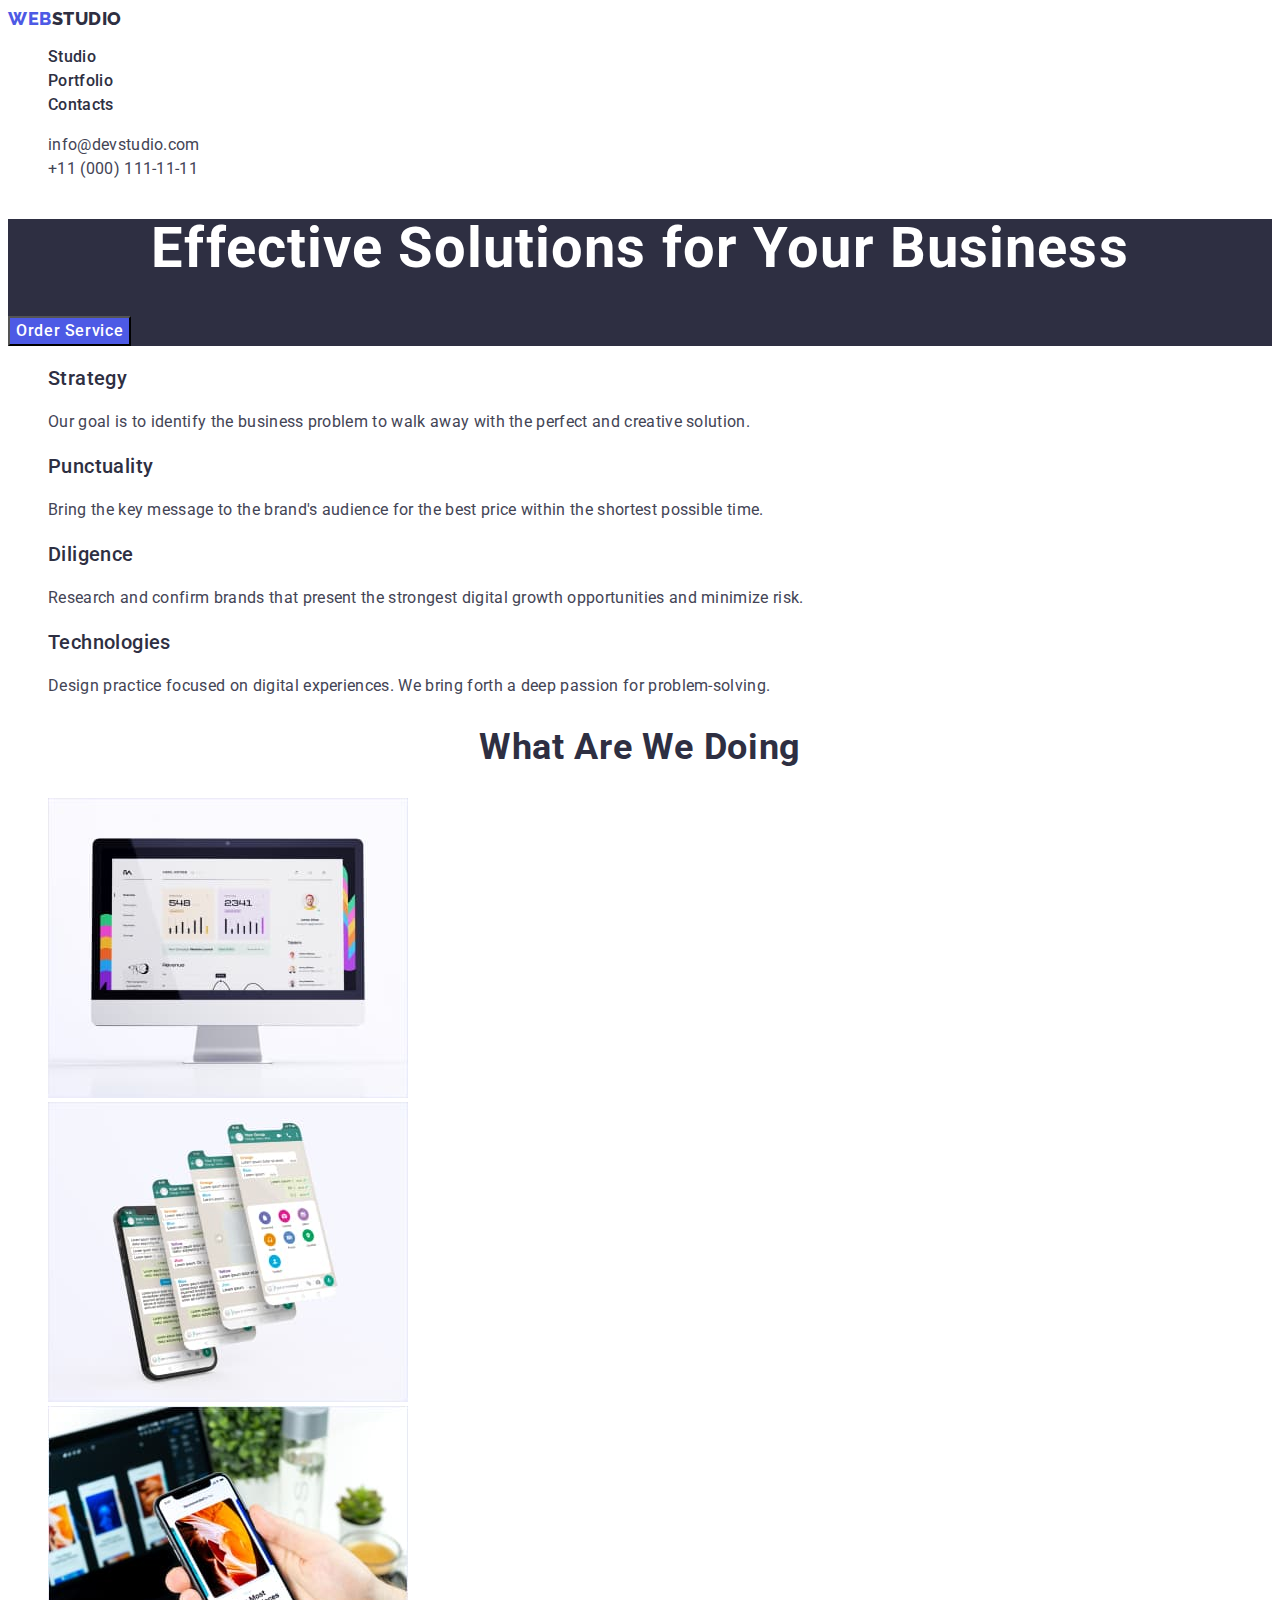
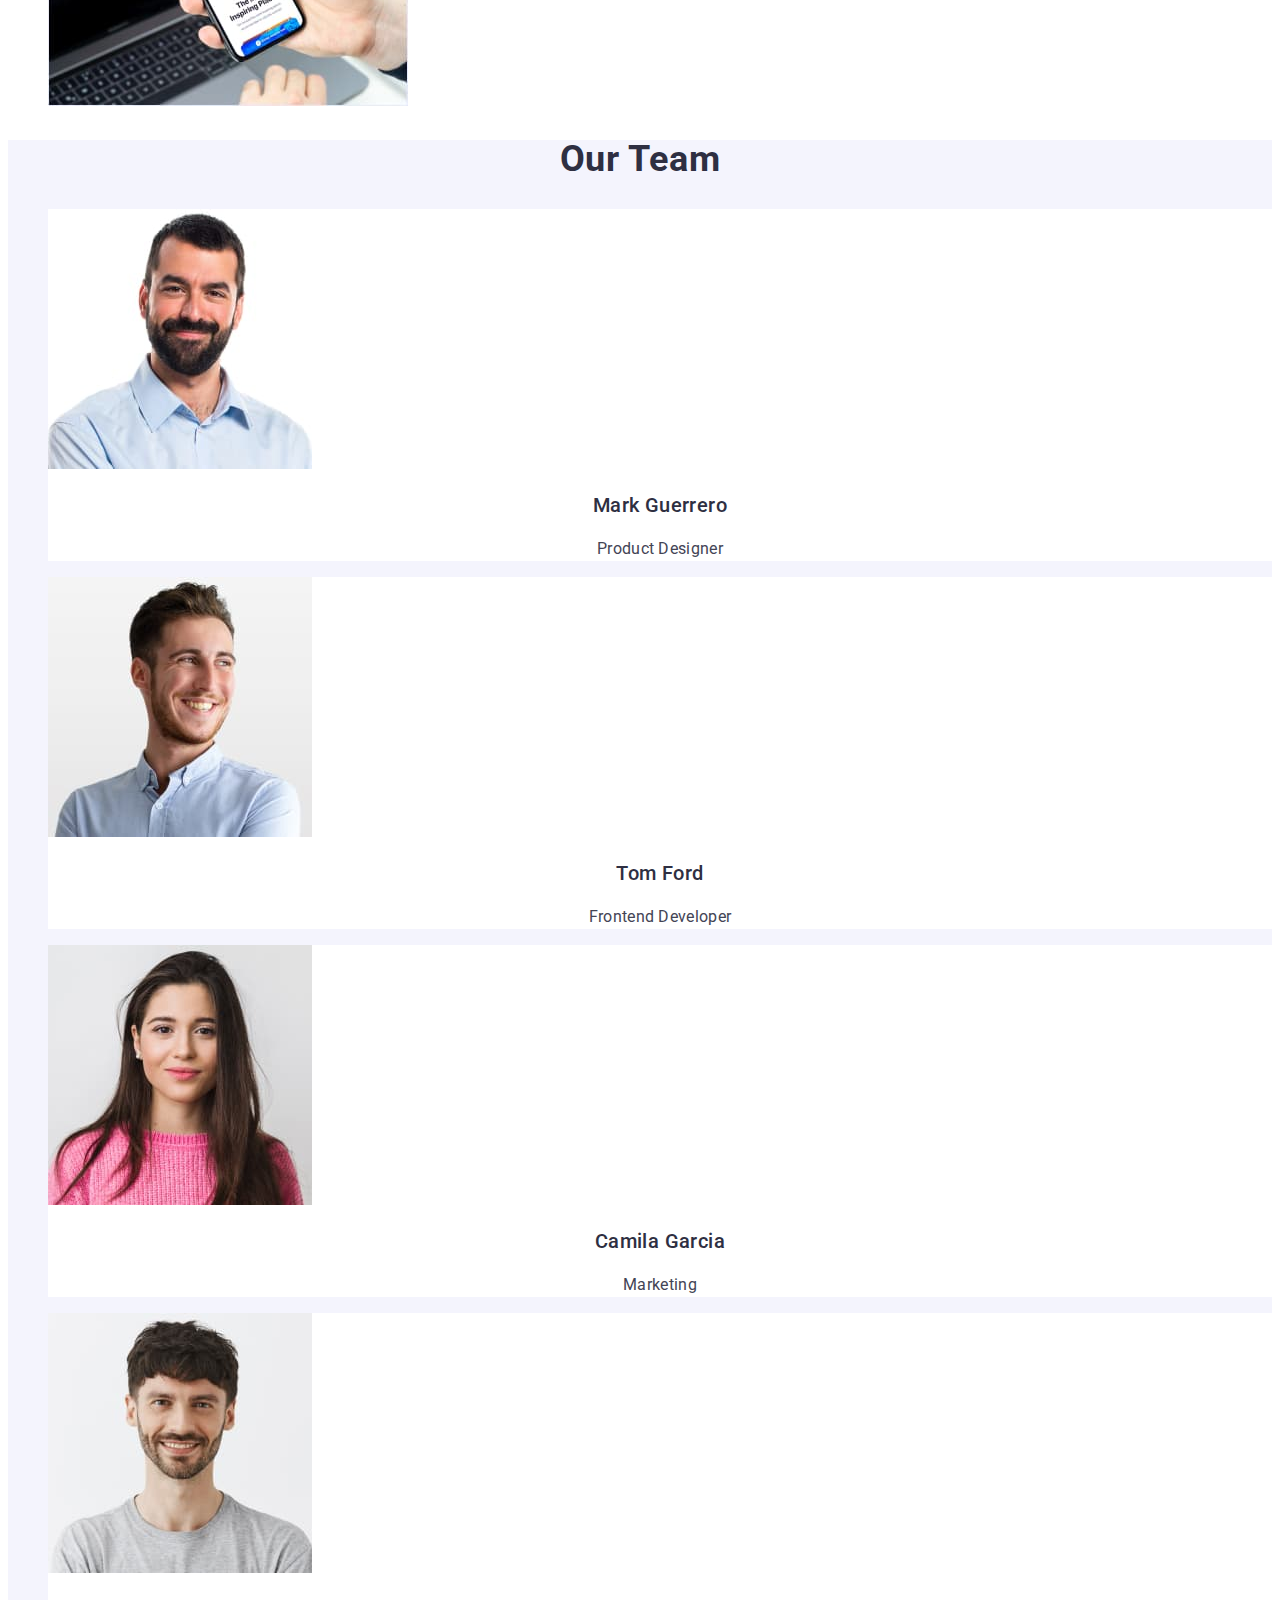
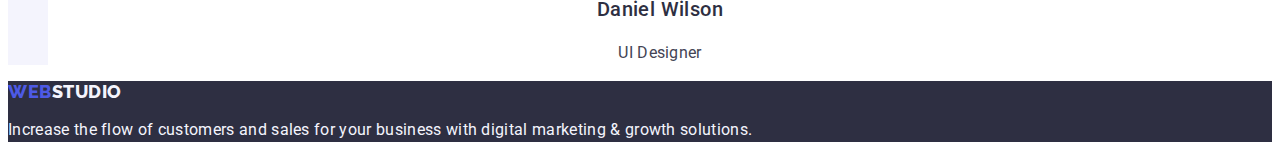
<file: index.html>
<!DOCTYPE html>
<html lang="en">
  <head>
    <meta charset="UTF-8" />
    <meta http-equiv="X-UA-Compatible" content="IE=edge" />
    <meta name="viewport" content="width=device-width, initial-scale=1.0" />
    <title>WebStudio</title>
    <link rel="preconnect" href="https://fonts.googleapis.com" />
    <link rel="preconnect" href="https://fonts.gstatic.com" crossorigin />
    <link
      href="https://fonts.googleapis.com/css2?family=Raleway:wght@800&family=Roboto:wght@400;500;700;900&display=swap"
      rel="stylesheet"
    />
    <link rel="stylesheet" href="./css/styles.css" />
  </head>

  <body>
    <header class="header-section">
      <nav>
        <a href="./index.html" class="logo link"
          >Web<span class="logo-header">Studio</span></a
        >
        <ul class="list">
          <li><a href="./index.html" class="link">Studio</a></li>
          <li><a href="./portfolio.html" class="link">Portfolio</a></li>
          <li><a href="" class="link">Contacts</a></li>
        </ul>
      </nav>
      <!-- Company contacts -->
      <address class="contacts">
        <ul class="list">
          <li>
            <a href="mailto:info@devstudio.com" class="cont-link link"
              >info@devstudio.com</a
            >
          </li>
          <li>
            <a href="tel:+110001111111" class="cont-link link"
              >+11 (000) 111-11-11</a
            >
          </li>
        </ul>
      </address>
    </header>

    <main>
      <section class="hero">
        <h1 class="hero-title">Effective Solutions for Your Business</h1>
        <button type="button" class="hero-btn">Order Service</button>
      </section>

      <!-- Features of the company -->
      <section>
        <h2 hidden>Our advantages</h2>
        <ul class="list">
          <li>
            <h3 class="list-title">Strategy</h3>
            <p class="list-text">
              Our goal is to identify the business problem to walk away with the
              perfect and creative solution.
            </p>
          </li>
          <li>
            <h3 class="list-title">Punctuality</h3>
            <p class="list-text">
              Bring the key message to the brand's audience for the best price
              within the shortest possible time.
            </p>
          </li>
          <li>
            <h3 class="list-title">Diligence</h3>
            <p class="list-text">
              Research and confirm brands that present the strongest digital
              growth opportunities and minimize risk.
            </p>
          </li>
          <li>
            <h3 class="list-title">Technologies</h3>
            <p class="list-text">
              Design practice focused on digital experiences. We bring forth a
              deep passion for problem-solving.
            </p>
          </li>
        </ul>
      </section>
      <!-- Сompany work -->
      <section class="working">
        <h2 class="section-title">What are we doing</h2>
        <ul class="list">
          <li>
            <img src="./images/box1.jpg" alt="Site development" width="360" />
          </li>
          <li><img src="./images/box2.jpg" alt="Adaptive" width="360" /></li>
          <li><img src="./images/box3.jpg" alt="Testing" width="360" /></li>
        </ul>
      </section>
      <!-- Team company -->
      <section class="team">
        <h2 class="section-title">Our Team</h2>
        <ul class="list">
          <li class="card">
            <img src="./images/member1.jpg" alt="Mark Guerrero" width="264" />
            <h3 class="list-title">Mark Guerrero</h3>
            <p class="list-text">Product Designer</p>
          </li>
          <li class="card">
            <img src="./images/member2.jpg" alt="Tom Ford" width="264" />
            <h3 class="list-title">Tom Ford</h3>
            <p class="list-text">Frontend Developer</p>
          </li>
          <li class="card">
            <img src="./images/member3.jpg" alt="Camila Garcia" width="264" />
            <h3 class="list-title">Camila Garcia</h3>
            <p class="list-text">Marketing</p>
          </li>
          <li class="card">
            <img src="./images/member4.jpg" alt="Daniel Wilson" width="264" />
            <h3 class="list-title">Daniel Wilson</h3>
            <p class="list-text">UI Designer</p>
          </li>
        </ul>
      </section>
    </main>

    <footer class="footer-section">
      <a href="./index.html" class="logo link"
        >Web<span class="logo-footer">Studio</span></a
      >
      <p class="text-footer">
        Increase the flow of customers and sales for your business with digital
        marketing & growth solutions.
      </p>
    </footer>
  </body>
</html>
</file>
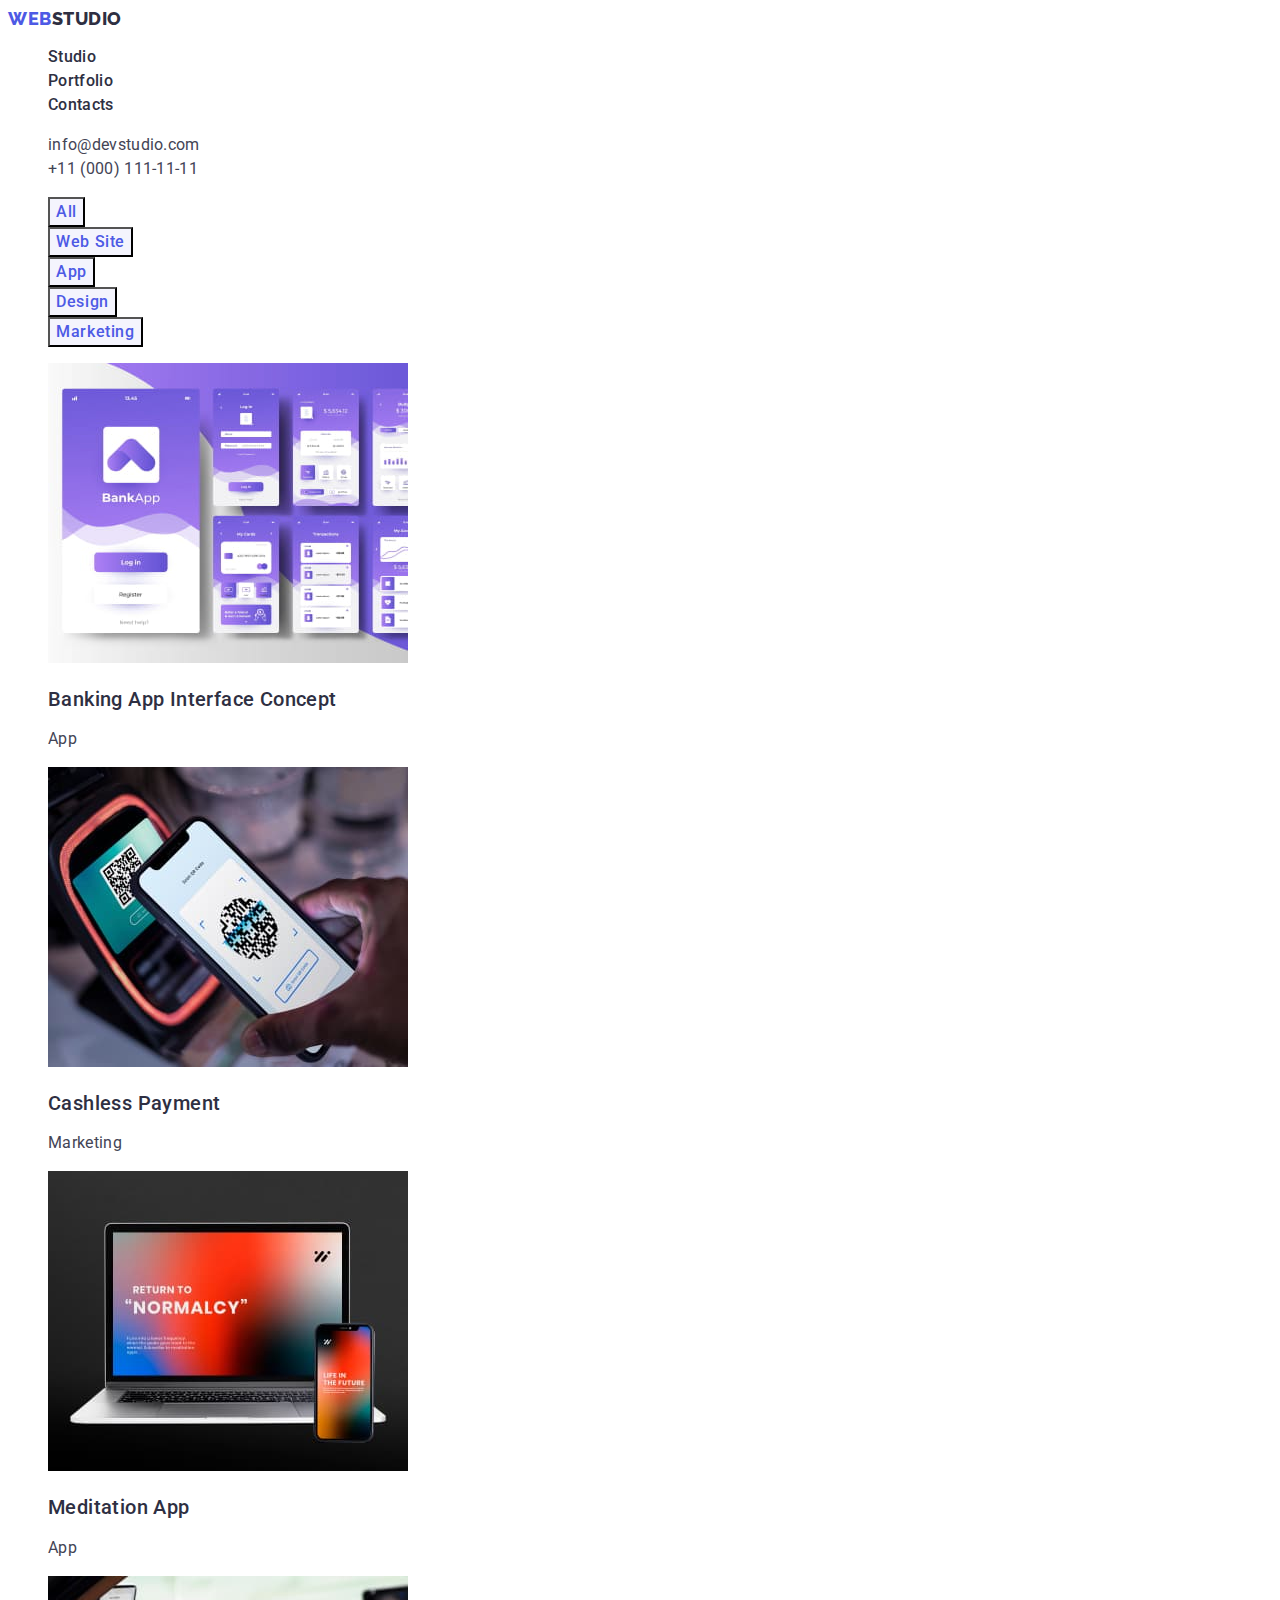
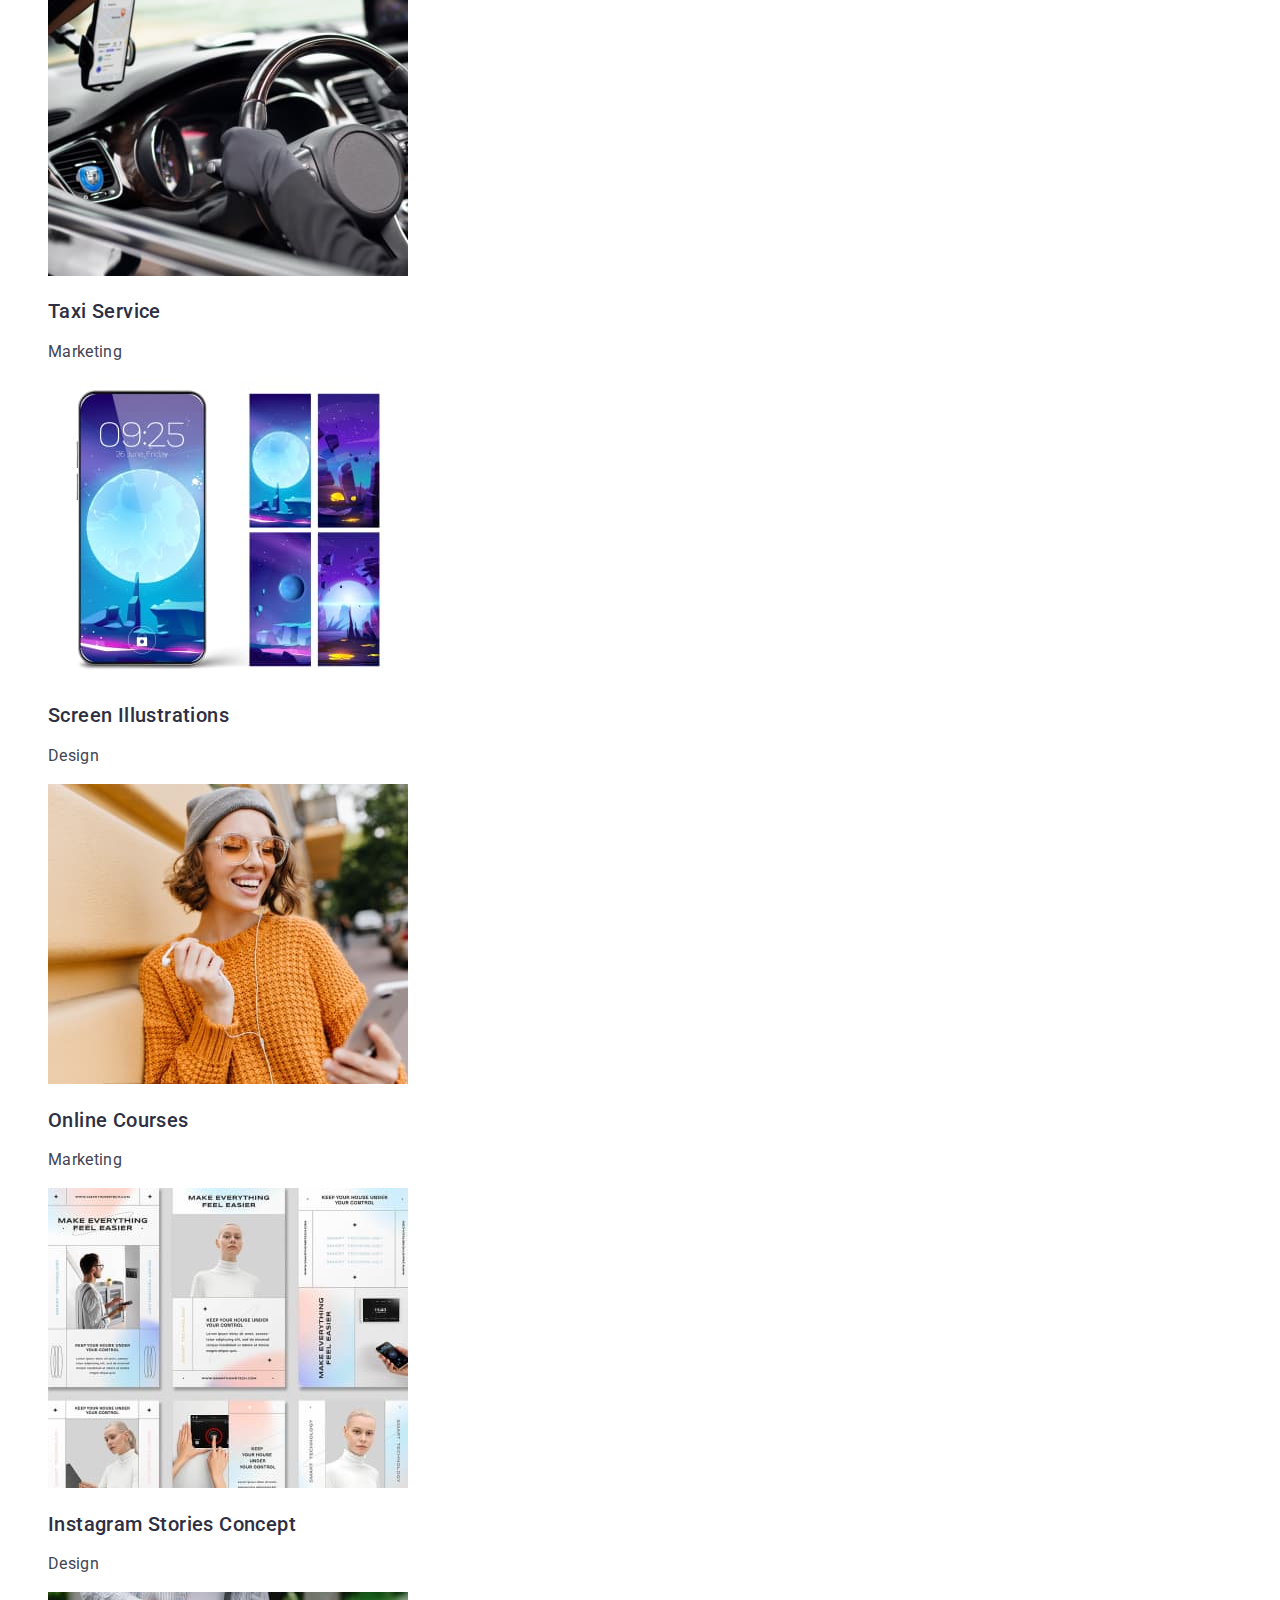
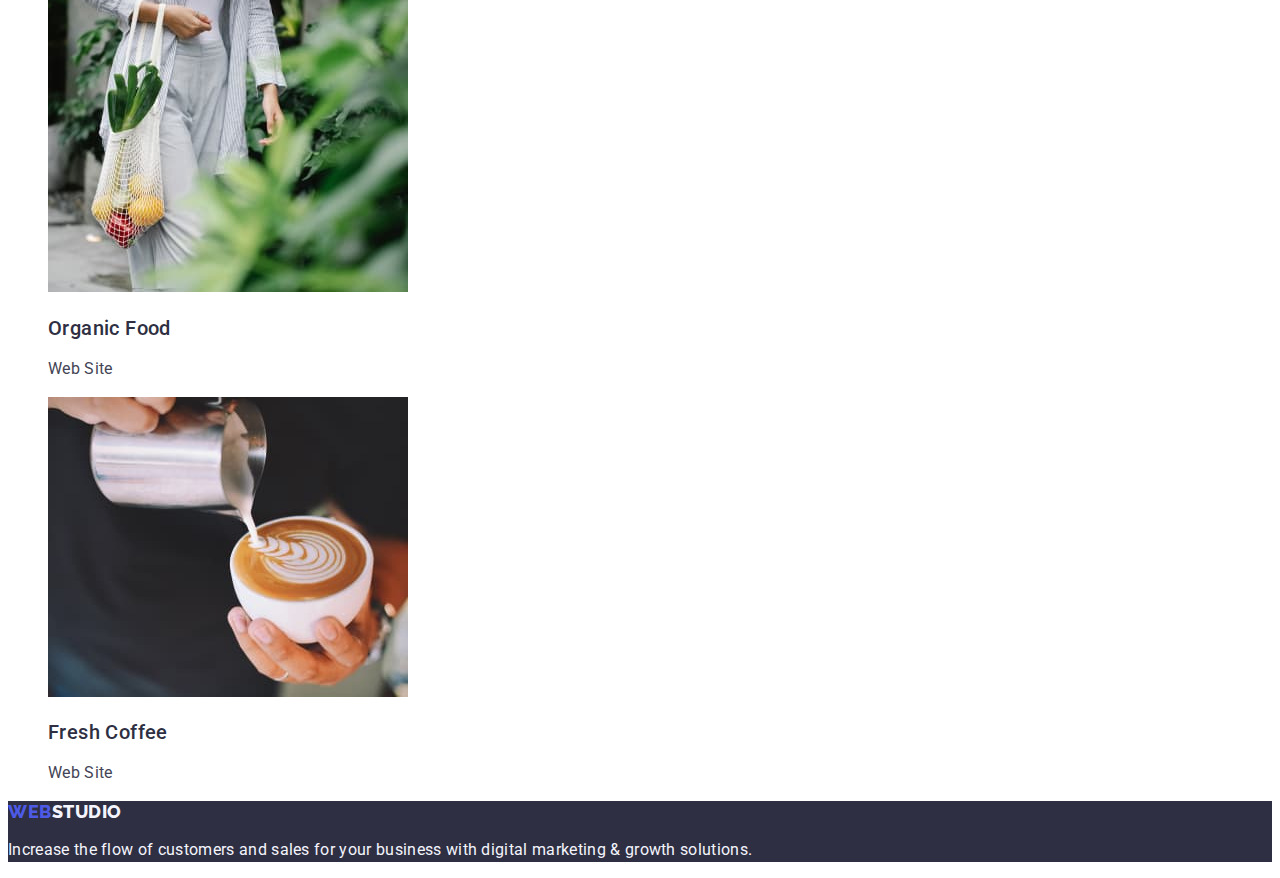
<file: portfolio.html>
<!DOCTYPE html>
<html lang="en">
  <head>
    <meta charset="UTF-8" />
    <meta http-equiv="X-UA-Compatible" content="IE=edge" />
    <meta name="viewport" content="width=device-width, initial-scale=1.0" />
    <title>Portfolio</title>
    <link rel="preconnect" href="https://fonts.googleapis.com" />
    <link rel="preconnect" href="https://fonts.gstatic.com" crossorigin />
    <link
      href="https://fonts.googleapis.com/css2?family=Raleway:wght@800&family=Roboto:wght@400;500;700;900&display=swap"
      rel="stylesheet"
    />
    <link rel="stylesheet" href="./css/styles.css" />
  </head>

  <body>
    <header class="header-section">
      <nav>
        <a href="./index.html" class="logo link"
          >Web<span class="logo-header">Studio</span></a
        >
        <ul class="list">
          <li><a href="./index.html" class="link">Studio</a></li>
          <li><a href="./portfolio.html" class="link">Portfolio</a></li>
          <li><a href="" class="link">Contacts</a></li>
        </ul>
      </nav>
      <!-- Company contacts -->
      <address class="contacts">
        <ul class="list">
          <li>
            <a href="mailto:info@devstudio.com" class="cont-link link"
              >info@devstudio.com</a
            >
          </li>
          <li>
            <a href="tel:+110001111111" class="cont-link link"
              >+11 (000) 111-11-11</a
            >
          </li>
        </ul>
      </address>
    </header>

    <main>
      <section>
        <h1 hidden>Projects</h1>
        <ul class="filters list">
          <li><button type="button" class="filters-btn">All</button></li>
          <li><button type="button" class="filters-btn">Web Site</button></li>
          <li><button type="button" class="filters-btn">App</button></li>
          <li><button type="button" class="filters-btn">Design</button></li>
          <li><button type="button" class="filters-btn">Marketing</button></li>
        </ul>

        <ul class="projects-list list">
          <li>
            <a href="" class="link">
              <img src="./images/project1.jpg" alt="banking app" width="360" />
              <h2 class="list-title">Banking App Interface Concept</h2>
              <p class="link-text">App</p>
            </a>
          </li>
          <li>
            <a href="" class="link">
              <img
                src="./images/project2.jpg"
                alt="cashless payment"
                width="360"
              />
              <h2 class="list-title">Cashless Payment</h2>
              <p class="link-text">Marketing</p>
            </a>
          </li>
          <li>
            <a href="" class="link">
              <img
                src="./images/project3.jpg"
                alt="meditation app"
                width="360"
              />
              <h2 class="list-title">Meditation App</h2>
              <p class="link-text">App</p>
            </a>
          </li>
          <li>
            <a href="" class="link">
              <img src="./images/project4.jpg" alt="taxi service" width="360" />
              <h2 class="list-title">Taxi Service</h2>
              <p class="link-text">Marketing</p>
            </a>
          </li>
          <li>
            <a href="" class="link">
              <img
                src="./images/project5.jpg"
                alt="screen illustrations"
                width="360"
              />
              <h2 class="list-title">Screen Illustrations</h2>
              <p class="link-text">Design</p>
            </a>
          </li>
          <li>
            <a href="" class="link">
              <img
                src="./images/project6.jpg"
                alt="online courses"
                width="360"
              />
              <h2 class="list-title">Online Courses</h2>
              <p class="link-text">Marketing</p>
            </a>
          </li>
          <li>
            <a href="" class="link">
              <img
                src="./images/project7.jpg"
                alt="stories concept"
                width="360"
              />
              <h2 class="list-title">Instagram Stories Concept</h2>
              <p class="link-text">Design</p>
            </a>
          </li>
          <li>
            <a href="" class="link">
              <img src="./images/project8.jpg" alt="organic food" width="360" />
              <h2 class="list-title">Organic Food</h2>
              <p class="link-text">Web Site</p>
            </a>
          </li>
          <li>
            <a href="" class="link">
              <img src="./images/project9.jpg" alt="fresh coffee" width="360" />
              <h2 class="list-title">Fresh Coffee</h2>
              <p class="link-text">Web Site</p>
            </a>
          </li>
        </ul>
      </section>
    </main>

    <footer class="footer-section">
      <a href="./index.html" class="logo link"
        >Web<span class="logo-footer">Studio</span></a
      >
      <p class="text-footer">
        Increase the flow of customers and sales for your business with digital
        marketing & growth solutions.
      </p>
    </footer>
  </body>
</html>
</file>
<file: css/styles.css>
:root {
	--dominant: #434455;
	--caption: #2e2f42;
	--white: #ffffff;
	--interactive: #4d5ae5;
	--cloud: #f4f4fd;
	--accent: #404bbf;
}
body {
	font-family: Roboto, sans-serif;
	background-color: #ffffff;
	color: var(--dominant);
}
.list {
	list-style: none;
}

/* header */
.link {
	text-decoration: none;
	color: var(--caption);
	font-weight: 500;
	line-height: 1.5;
	letter-spacing: 0.02em;
}
.link:hover,
.link:focus {
	color: var(--accent);
}
.logo {
	font-family: Raleway, sans-serif;
	font-weight: 800;
	font-size: 18px;
	line-height: 1.17;
	color: var(--interactive);
	text-transform: uppercase;
	letter-spacing: 0.03em;
}
.logo:hover,
.logo:focus {
	color: var(--interactive);
}
.logo-header {
	color: var(--caption);
}
.contacts {
	font-style: normal;
}
.cont-link {
	font-weight: 400;
	color: var(--dominant);
}

/* Main */

.list-title {
	color: var(--caption);
	font-weight: 500;
	font-size: 20px;
	line-height: 1.2;
	letter-spacing: 0.02em;
}
.list-text {
	line-height: 1.5;
	letter-spacing: 0.02em;
}
.section-title {
	color: var(--caption);
	font-weight: 700;
	letter-spacing: 0.02em;
	text-transform: capitalize;
	font-size: 36px;
	line-height: 1.11;
	text-align: center;
}

/* section hero */
.hero {
	background-color: var(--caption);
}
.hero-title {
	color: var(--white);
	font-weight: 700;
	font-size: 56px;
	text-align: center;
	line-height: 1.07;
	letter-spacing: 0.02em;
}

.hero-btn {
	font-family: Roboto, sans-serif;
	background-color: var(--interactive);
	color: var(--white);
	font-weight: 500;
	font-size: 16px;
	line-height: 1.5;
	letter-spacing: 0.04em;
	cursor: pointer;
}
.hero-btn:hover,
.hero-btn:focus {
	background-color: var(--accent);
}

/* team section */
.team {
	background-color: var(--cloud);
}
.card {
	background-color: var(--white);
}
.card .list-title {
	text-align: center;
}
.card .list-text {
	text-align: center;
}

/* footer */
.footer-section {
	background-color: var(--caption);
}
.logo-footer {
	color: var(--cloud);
}
.text-footer {
	color: var(--cloud);
	line-height: 1.5;
	letter-spacing: 0.02em;
}

/* portfolio */

/* filters btns */
.filters-btn {
	font-family: Roboto, sans-serif;
	background-color: var(--cloud);
	font-weight: 500;
	font-size: 16px;
	line-height: 1.5;
	letter-spacing: 0.04em;
	text-align: center;
	color: var(--interactive);
	cursor: pointer;
}
.filters-btn:hover,
.filters-btn:focus {
	background-color: var(--accent);
	color: var(--white);
}

/* project-cards */
.link-text {
	color: var(--dominant);
	font-weight: 400;
}
</file>
